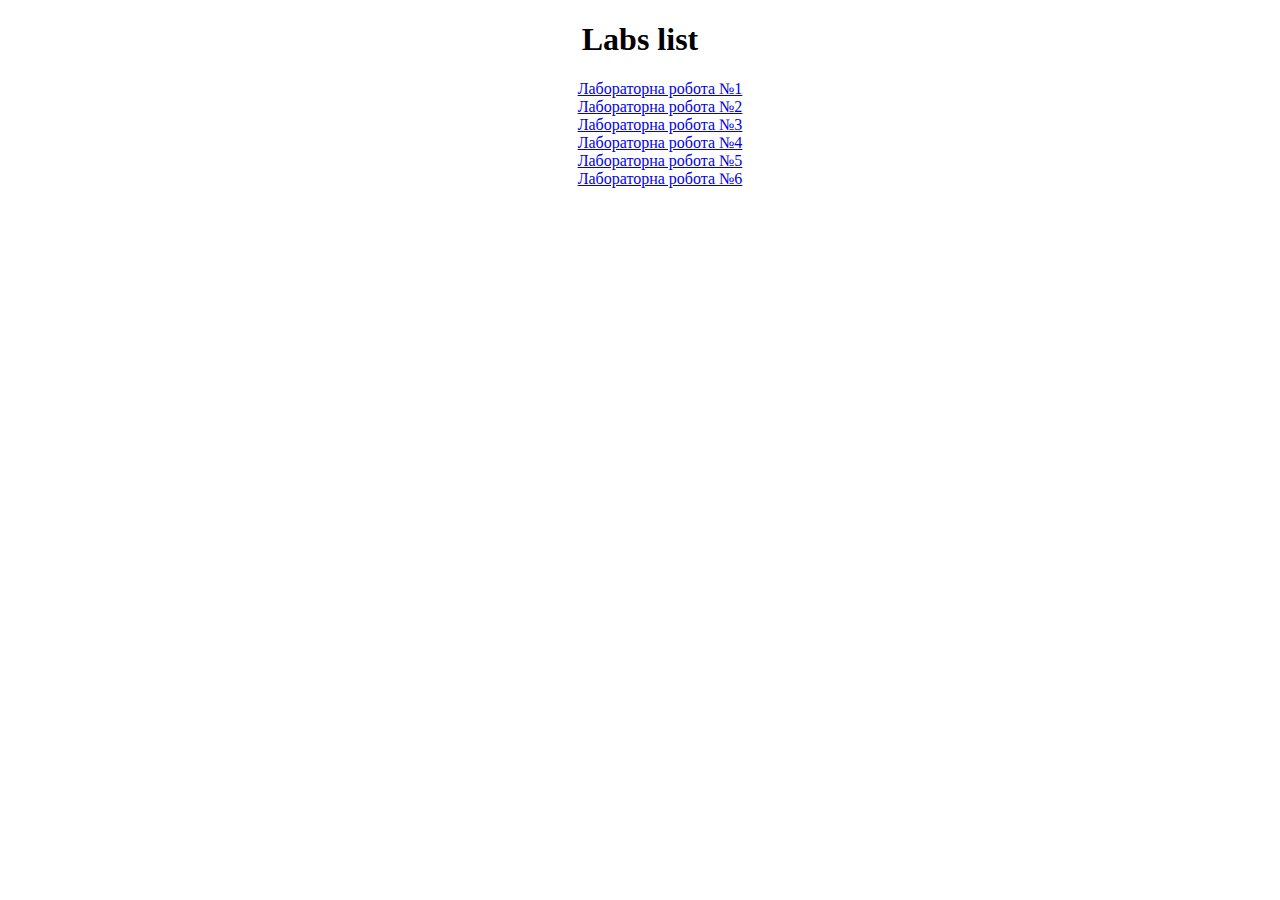
<file: index.html>
<!DOCTYPE html>
<html lang="en">
<head>
    <meta charset="UTF-8">
    <title>Чаплицький Дарій Андрійович</title>
    <style>body{text-align: center;}ul{text-decoration: none; list-style-type: none;}</style>
</head>
<body>
    <h1>Labs list</h1>
    <ul>
        <li><a href="lab1/index.html">Лабораторна робота №1</a></li>
        <li><a href="lab2/index.html">Лабораторна робота №2</a></li>
        <li><a href="lab3/index.html">Лабораторна робота №3</a></li>
        <li><a href="lab4/index.html">Лабораторна робота №4</a></li>
        <li><a href="lab5/index.html">Лабораторна робота №5</a></li>
        <li><a href="lab6/index.html">Лабораторна робота №6</a></li>
    </ul>
</body>
</html>
</file>
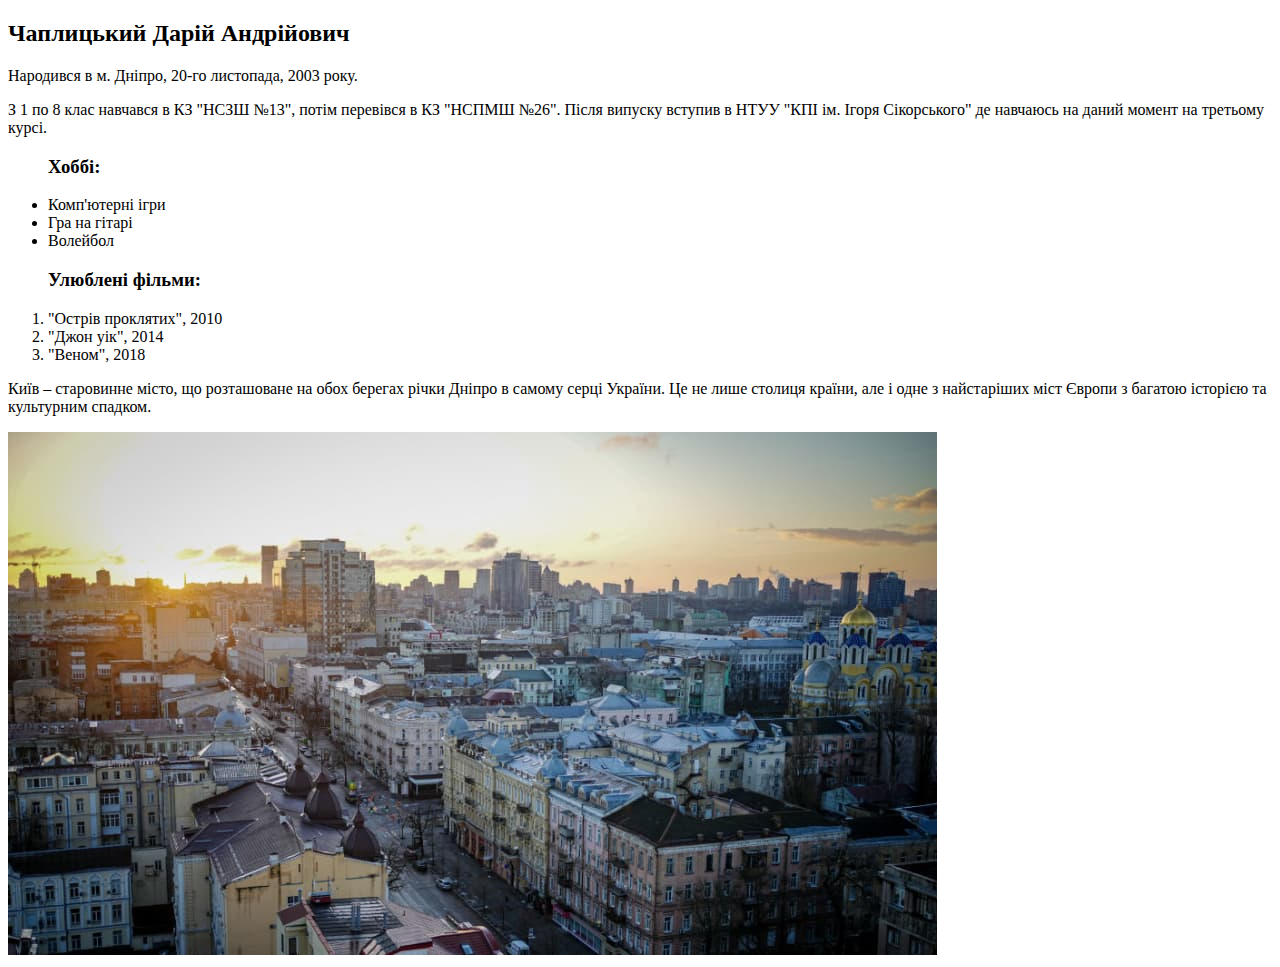
<file: lab-1/index.html>
<!DOCTYPE html>
<html lang="en">
<head>
    <meta charset="UTF-8">
    <title>Чаплицький Д.А. ІО-14</title>
</head>
<body>
    
    <p><h2>Чаплицький Дарій Андрійович</h2></p>
    <p>Народився в м. Дніпро, 20-го листопада, 2003 року.</p>
    <p>З 1 по 8 клас навчався в КЗ "НСЗШ №13", потім перевівся в КЗ "НСПМШ №26". Після випуску вступив в НТУУ "КПІ ім. Ігоря Сікорського" де навчаюсь на даний момент на третьому курсі. </p>

    <ul><h3>Хоббі:</h3>
        <li>Комп'ютерні ігри</li>
        <li>Гра на гітарі</li>
        <li>Волейбол</li>
    </ul>

    <ol><h3>Улюблені фільми:</h3>
        <li>"Острів проклятих", 2010</li>
        <li>"Джон уік", 2014</li>
        <li>"Веном", 2018</li>
    </ol>

    <p>Київ – старовинне місто, що розташоване на обох берегах річки Дніпро в самому серці України. Це не лише столиця країни, але і одне з найстаріших міст Європи з багатою історією та культурним спадком.</p>
    <a href="https://kyivcity.gov.ua/"><img src="./kyiv.jpeg" alt="Місто Київ"></a>
</body>
</html>
</file>
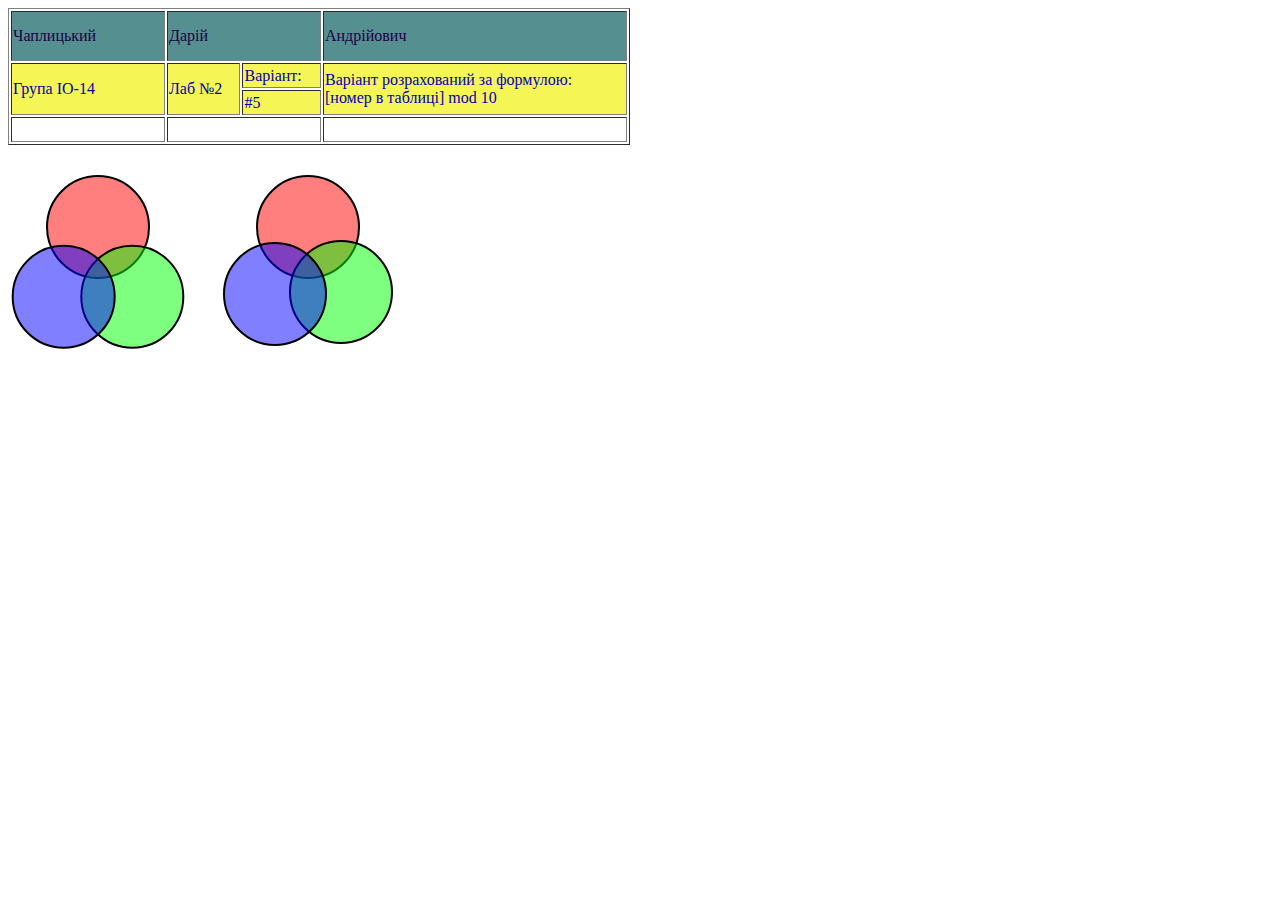
<file: lab-2/index.html>
<!DOCTYPE html>
<html lang="en">
<head>
    <meta charset="UTF-8">
    <title>Чаплицький Д.А. ІО-14</title>
    <style>

        #row1 {
            background-color: #558f8f; 
            color: #1C0047;
        }
        #row1:hover {
            background-color: #1C0047; 
            color: #558f8f;
        }

        #row2 {
            background-color: #f5f555; 
            color: #0300B3;
        }
        #row2:hover{
            background-color: #0300B3; 
            color: #f5f555;
        }
    </style>
    <link rel="stylesheet" href="style.css">
</head>
<body>
    <table border="1">

        <tr id=row1 height="50">
            <td width="150">Чаплицький</td>
            <td colspan="2" width="150">Дарій</td>
            <td width="300">Андрійович</td>
        </tr> 
    
        <tr id="row2" height="25">
            <td rowspan="2">Група ІО-14</td>
            <td rowspan="2">Лаб №2</td>
            <td >Варіант:</td>
            <td rowspan="2">Варіант розрахований за формулою:<br> [номер в таблиці] mod 10</td>
        </tr>

        <tr id="row2" height="25">
            <td>#5</td>
        </tr>

        <tr height="25">
            <td></td>
            <td colspan="2"></td>
            <td></td>
        </tr> 

    </table>
     
    <ul>
        <li class="transform">
            <p class="circle" id="red"></p>
            <p class="circle" id="green"></p>
            <p class="circle" id="blue"></p>
        </li>

        <li class="position">
            <p class="circle" id="red"></p>
            <p class="circle" id="green"></p>
            <p class="circle" id="blue"></p>
        </li>
    </ul>

</body>
</html>
</file>
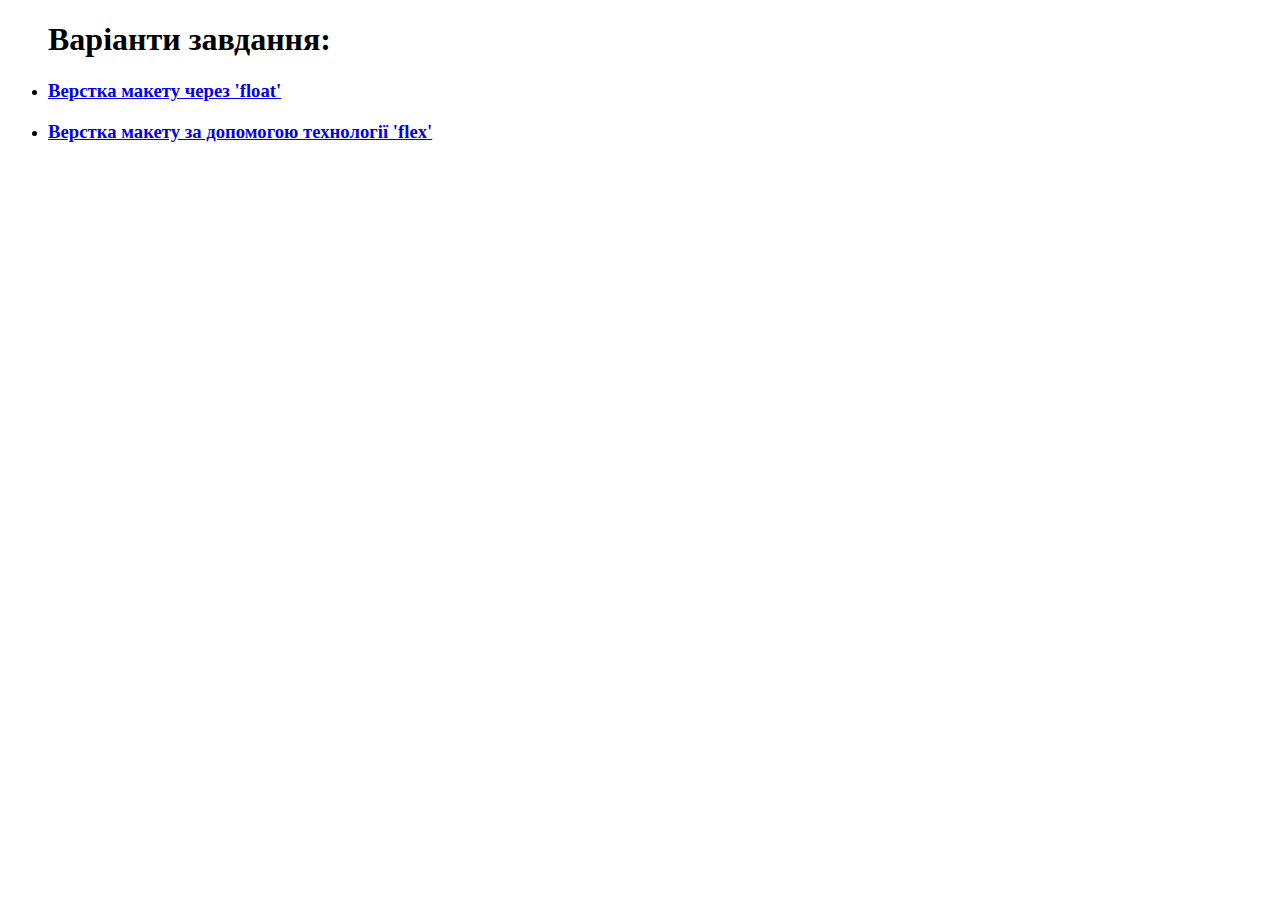
<file: lab-3/index.html>
<!DOCTYPE html>
<html lang="en">
<head>
    <meta charset="UTF-8">
    <title>Чаплицький Д.А. ІО-14</title>
</head>
<body>
    <ul><h1>Варіанти завдання:</h1>
        <li><a href="float.html"><h3>Верстка макету через 'float'</h3></a></li>
        <li><a href="flex.html"><h3>Верстка макету за допомогою технології 'flex'</h3></a></li>
    </ul>
</body>
</html>
</file>
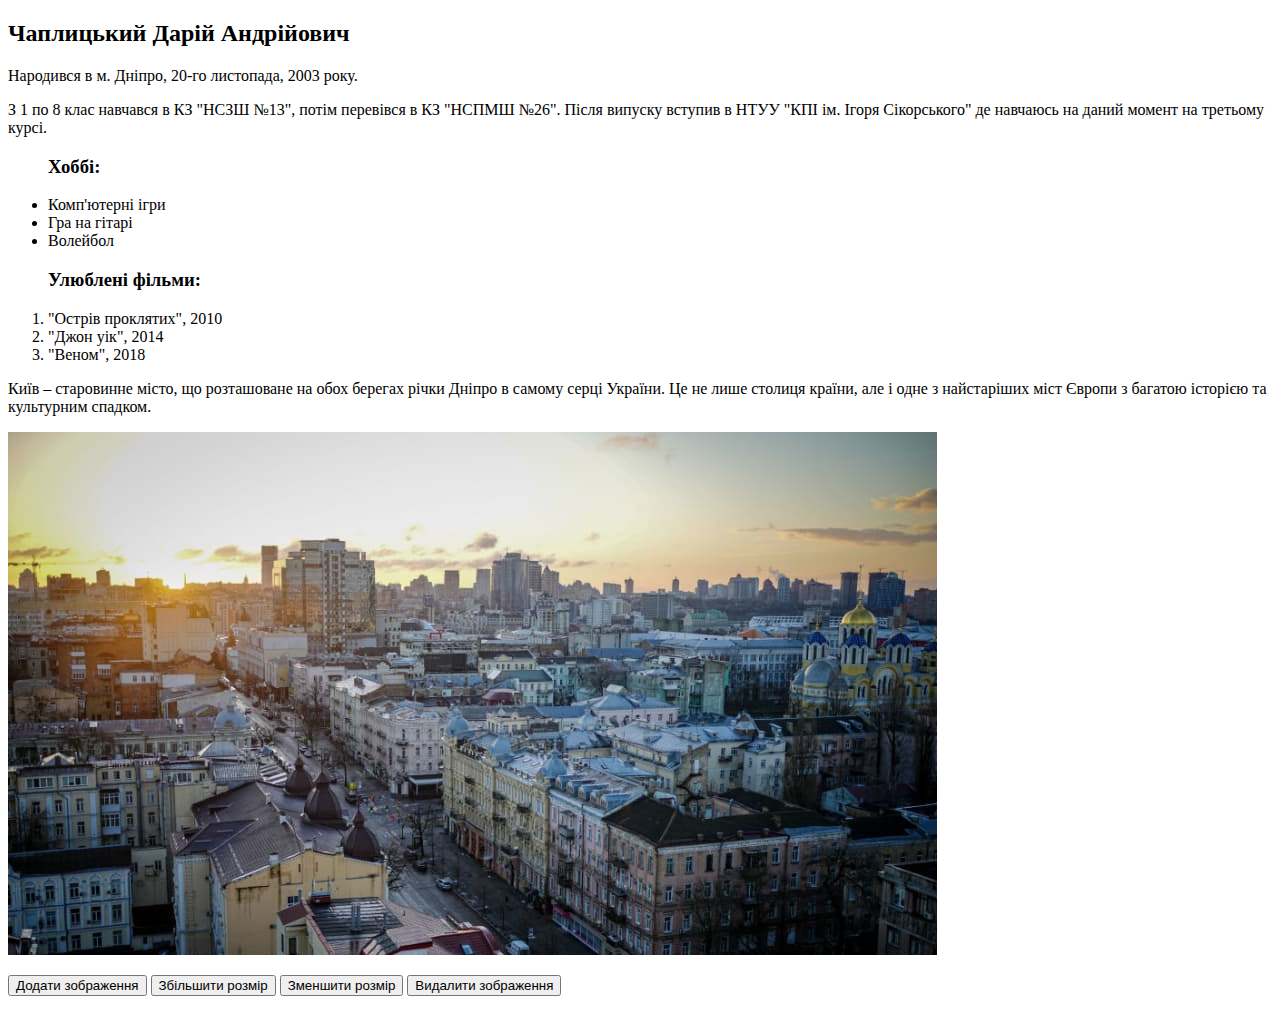
<file: lab-4/index.html>
<!DOCTYPE html>
<html lang="en">
<head>
    <meta charset="UTF-8">
    <title>Чаплицький Д.А. ІО-14</title>
    <link rel="stylesheet" href="style.css">
</head>
<body>
    
    <p><h2>Чаплицький Дарій Андрійович</h2></p>
    <p>Народився в м. Дніпро, 20-го листопада, 2003 року.</p>
    <p>З 1 по 8 клас навчався в КЗ "НСЗШ №13", потім перевівся в КЗ "НСПМШ №26". Після випуску вступив в НТУУ "КПІ ім. Ігоря Сікорського" де навчаюсь на даний момент на третьому курсі. </p>

    <ul><h3>Хоббі:</h3>
        <li id="fifth" onclick="changeColorForFifth()">Комп'ютерні ігри</li>
        <li id="sixth">Гра на гітарі</li>
        <li>Волейбол</li>
    </ul>

    <ol><h3>Улюблені фільми:</h3>
        <li>"Острів проклятих", 2010</li>
        <li>"Джон уік", 2014</li>
        <li>"Веном", 2018</li>
    </ol>

    <p>Київ – старовинне місто, що розташоване на обох берегах річки Дніпро в самому серці України. Це не лише столиця країни, але і одне з найстаріших міст Європи з багатою історією та культурним спадком.</p>
    <a id="kyivImageParent" href="https://kyivcity.gov.ua/"><img src="./kyiv.jpeg" alt="Місто Київ" id="kyivImage"></a>
    <ul class="buttons">
        <button onclick="addImage()">Додати зображення</button>
        <button onclick="increaseImageSize()">Збільшити розмір</button>
        <button onclick="decreaseImageSize()">Зменшити розмір</button>
        <button onclick="removeImage()">Видалити зображення</button>
    </ul>

    <script src="script.js"></script>
</body>
</html>
</file>
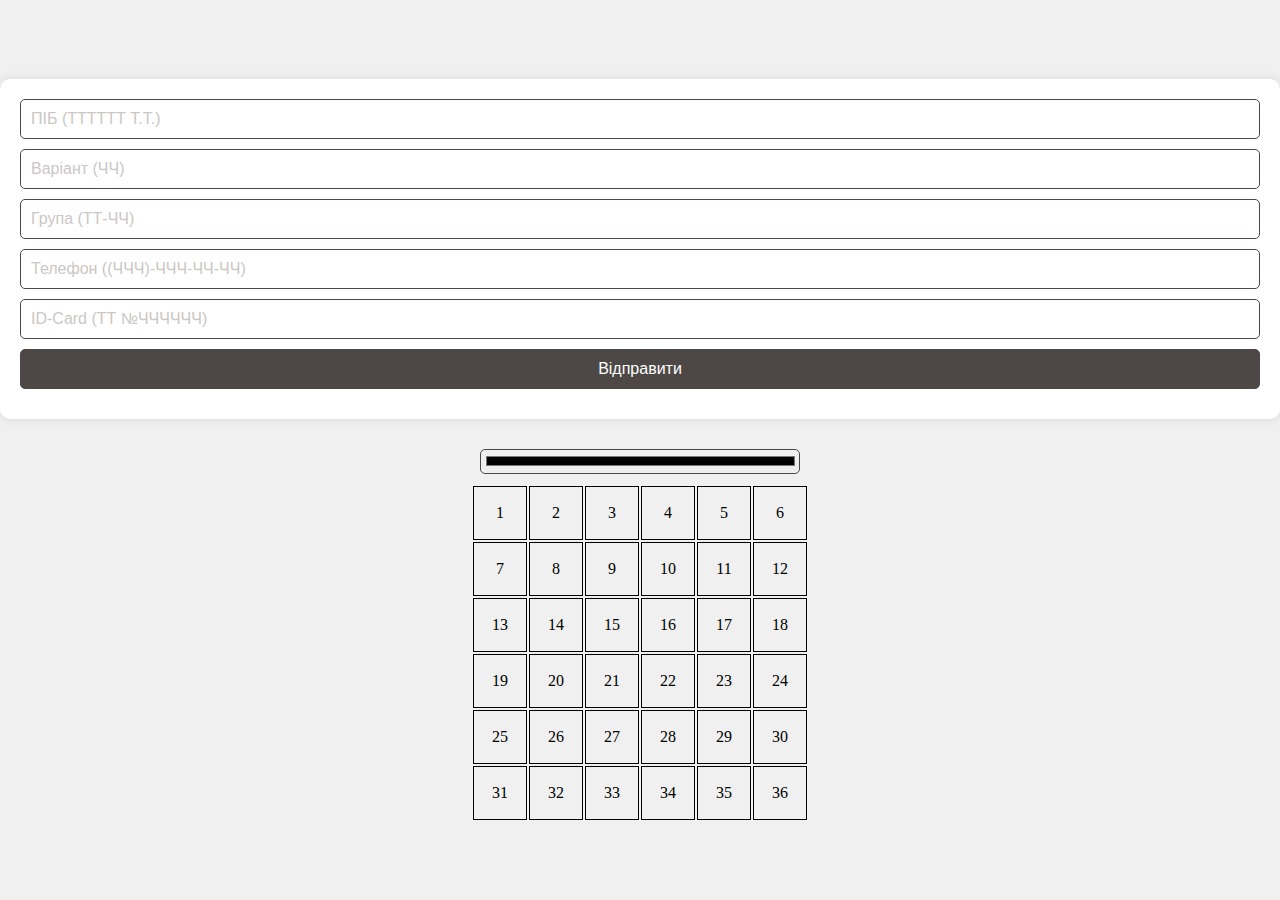
<file: lab-5/index.html>
<!DOCTYPE html>
<html lang="en">
<head>
  <meta charset="UTF-8">
  <link rel="stylesheet" href="style.css">
  <title>Чаплицький Д.А. ІО-14</title>
</head>
<body>
    <!-- Завдання №1 -->
    <form id="myForm">
        <input type="text" placeholder="ПІБ (ТТТТТТ Т.Т.)" id="pib">
        <input type="text" placeholder="Варіант (ЧЧ)" id="variant">
        <input type="text" placeholder="Група (ТТ-ЧЧ)" id="group">
        <input type="text" placeholder="Телефон ((ЧЧЧ)-ЧЧЧ-ЧЧ-ЧЧ)" id="phone">
        <input type="text" placeholder="ID-Card (ТТ №ЧЧЧЧЧЧ)" id="idCard">
        <button type="button" onclick="validateForm()">Відправити</button>
    </form>

    <div id="result">
        <!-- Тут буде виводитись результат -->
    </div>

    <!-- Завдання №2 -->
    <input type="color" id="colorPicker">
    <table id="colorTable"></table>

    <script src="script.js"></script>
</body>
</html>
</file>
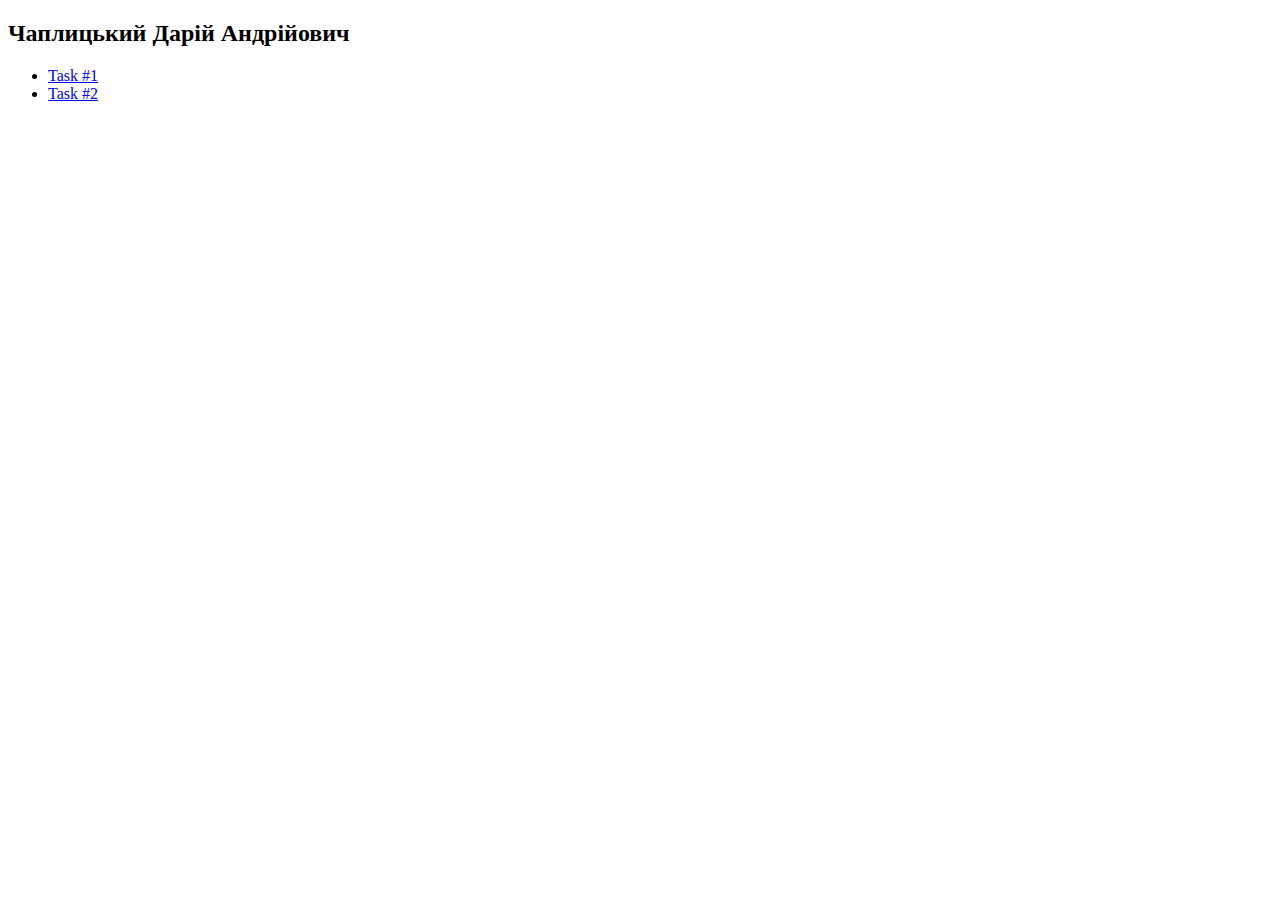
<file: lab2/index.html>
<!DOCTYPE html>
<html lang="en">

<head>
	<meta charset="UTF-8">
	<title>Чаплицький Дарій Андрійович</title>
</head>

<body>
	<h2>Чаплицький Дарій Андрійович</h2>
	<ul>
		<li><a href="table.html">Task #1</a></li>
		<li><a href="figure.html">Task #2</a></li>
	</ul>
</body>

</html>
</file>
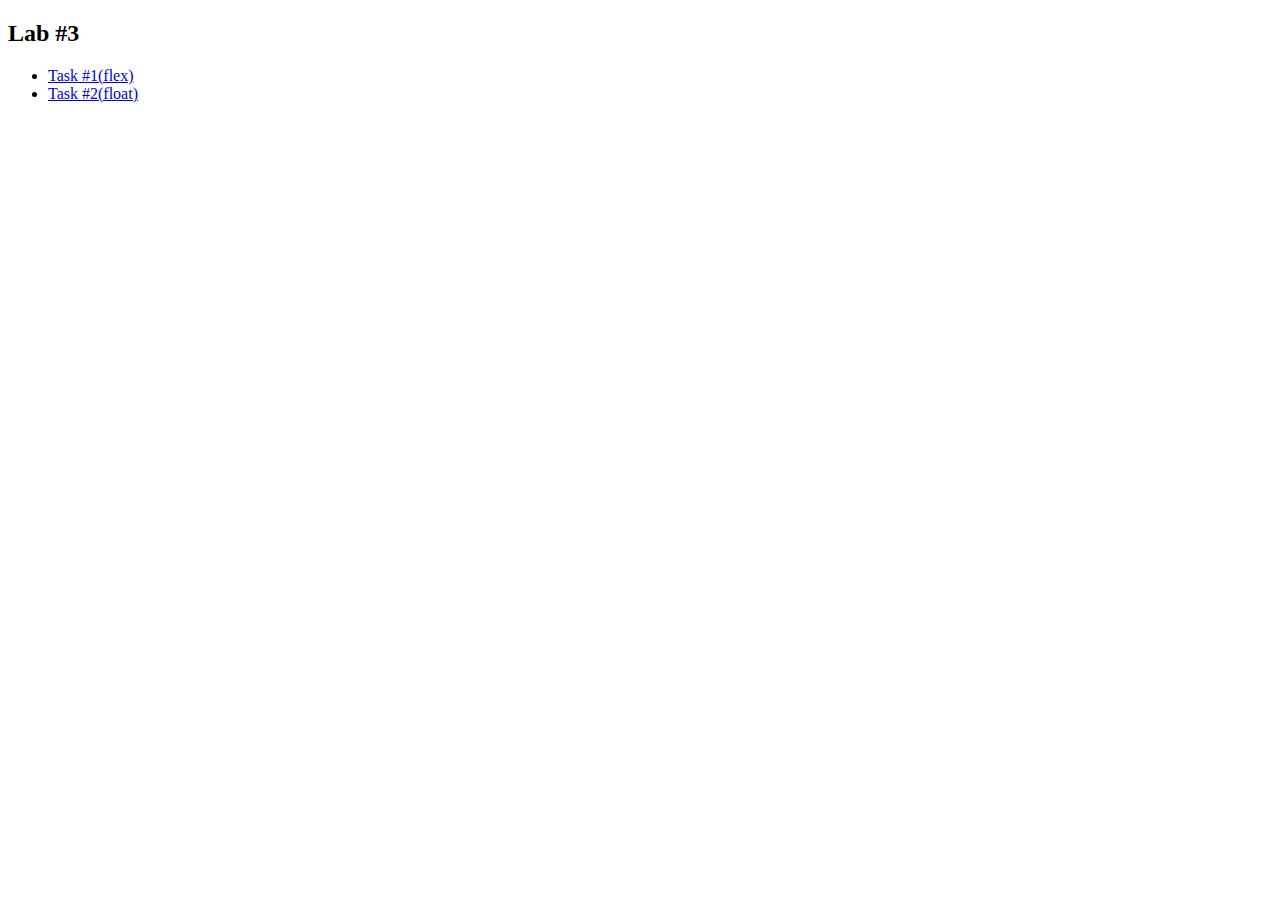
<file: lab3/index.html>
<!DOCTYPE html>
<html lang="en">

<head>
	<meta charset="UTF-8">
	<title>Чаплицький Дарій Андрійович</title>
</head>

<body>
	<h2>Lab #3</h2>
	<ul>
		<li><a href="flex.html">Task #1(flex)</a></li>
		<li><a href="float.html">Task #2(float)</a></li>
	</ul>
</body>

</html>
</file>
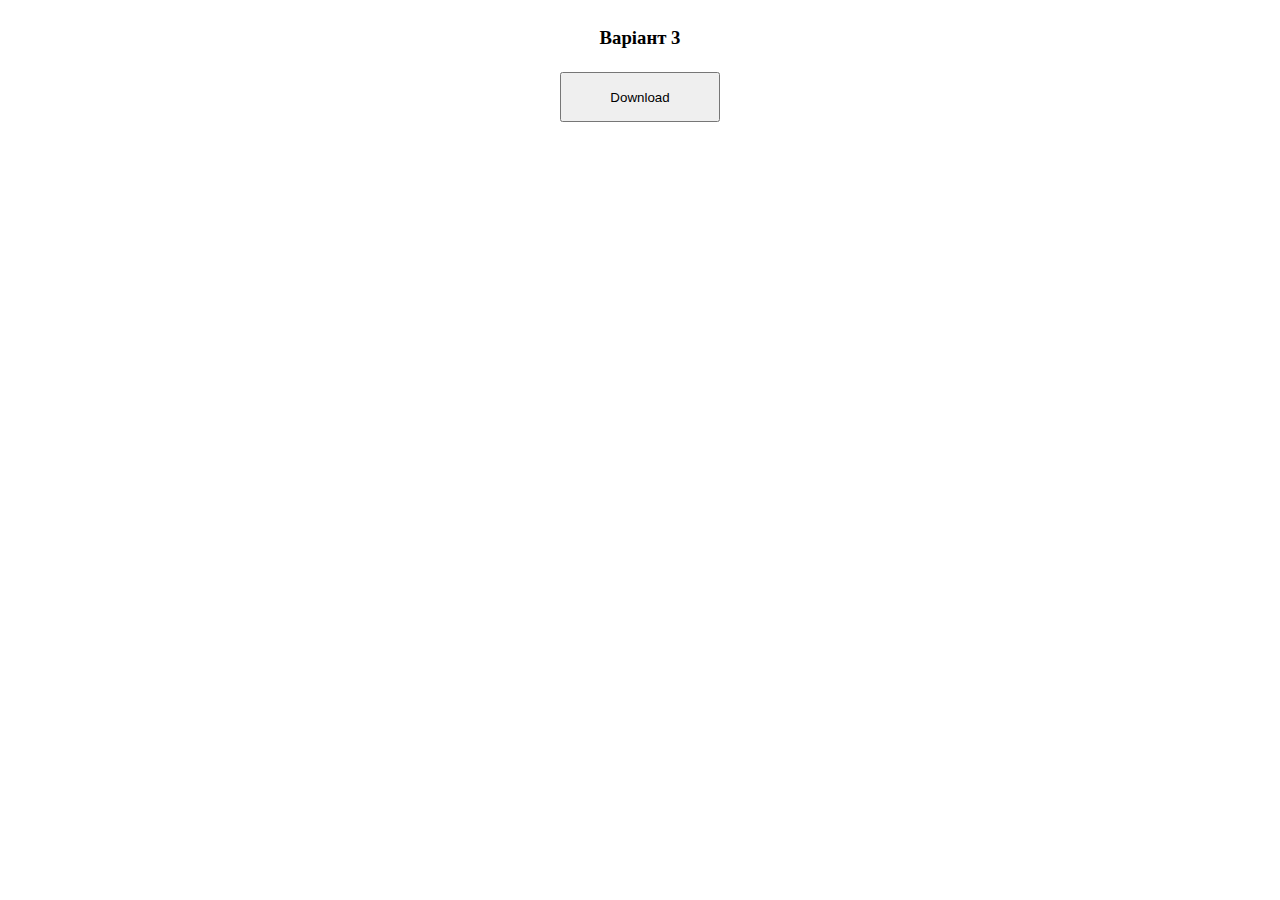
<file: lab6/index.html>
<!DOCTYPE html>
<html lang="uk">

<head>
    <title>Чаплицький Дарій Андрійович</title>
    <meta charset="UTF-8">
    <meta name="keywords" content="Lab6">
    <link rel="stylesheet" href="css/style.css">
</head>

<body>
    <h3>Варіант 3</h3>
    <button type="button" onclick="getData()">Download</button>
    <div id="result"></div>
    <script src="js/script.js"></script>
</body>

</html>
</file>
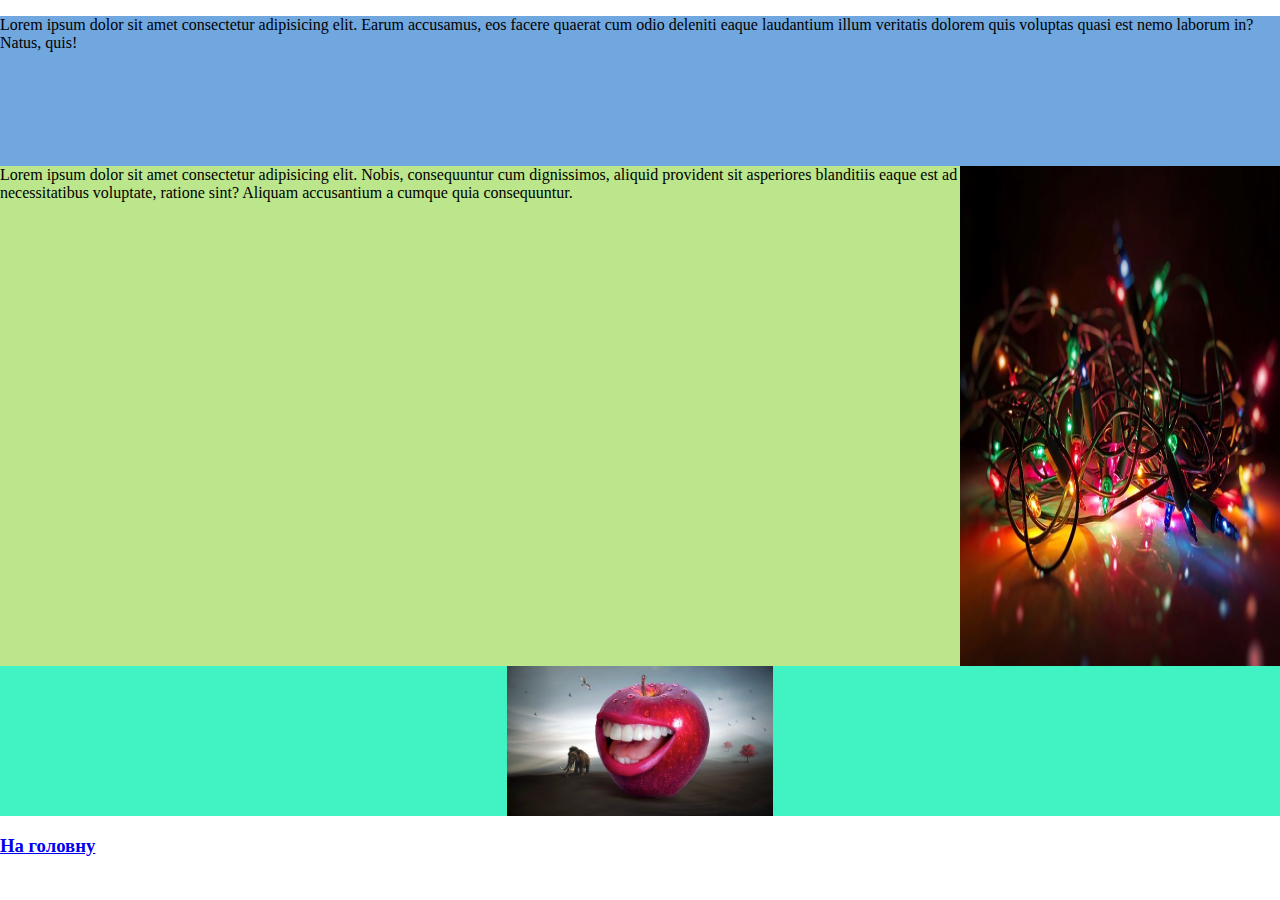
<file: lab-3/flex.html>
<!DOCTYPE html>
<html lang="en">
<head>
    <meta charset="UTF-8">
    <title>Чаплицький Д.А. ІО-14</title>
    <link rel="stylesheet" href="style.css">
</head>
<body>
    <div class="flex-header">
        <p>Lorem ipsum dolor sit amet consectetur adipisicing elit. Earum accusamus, eos facere quaerat cum odio deleniti eaque laudantium illum veritatis dolorem quis voluptas quasi est nemo laborum in? Natus, quis!</p>
    </div>

    <div class="flex-content">
        <p>Lorem ipsum dolor sit amet consectetur adipisicing elit. Nobis, consequuntur cum dignissimos, aliquid provident sit asperiores blanditiis eaque est ad necessitatibus voluptate, ratione sint? Aliquam accusantium a cumque quia consequuntur.</p>
        <img src="imgs/geadfbcfe3a5b92082a91b969851571df6198523e212485bbe0d9b1dc61a17236294cac4370a4bebd67cd83adf7e02992_640.jpg" alt="">
    </div>
    
    <div class="flex-footer">
        <img src="imgs/54e7d14b4250a414f1dc8460962e33791c3ad6e04e50744172297cdc924cc3_640.jpg" alt="">
    </div>
    

    <h3><a href="index.html">На головну</a></h3>
</body>
</html>
</file>
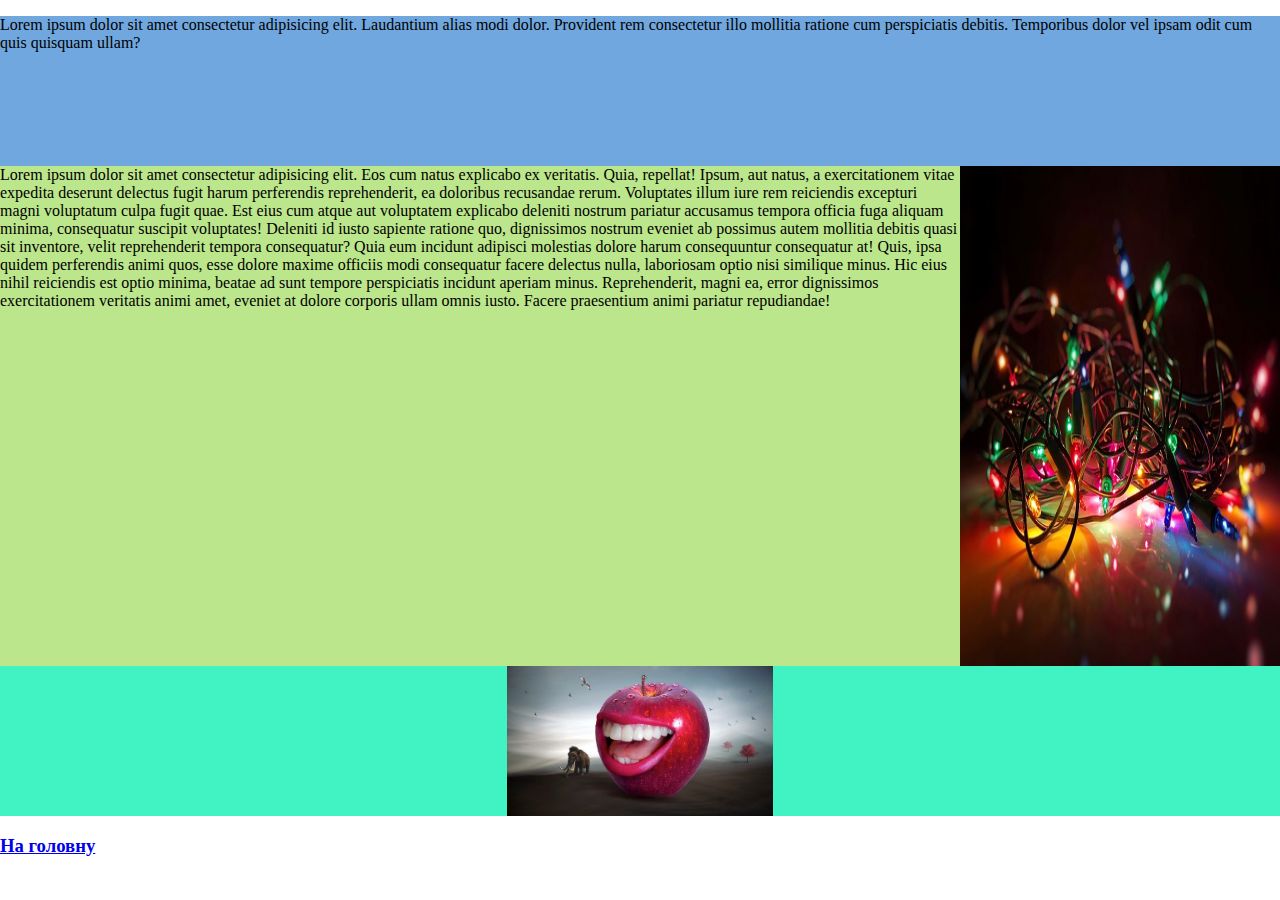
<file: lab-3/float.html>
<!DOCTYPE html>
<html lang="en">
<head>
    <meta charset="UTF-8">
    <title>Чаплицький Д.А. ІО-14</title>
    <link rel="stylesheet" href="style.css">
</head>
<body>
    <div class="float-header">
        <p>Lorem ipsum dolor sit amet consectetur adipisicing elit. Laudantium alias modi dolor. Provident rem consectetur illo mollitia ratione cum perspiciatis debitis. Temporibus dolor vel ipsam odit cum quis quisquam ullam?</p>
    </div>

    <div class="float-content">
        <p>Lorem ipsum dolor sit amet consectetur adipisicing elit. Eos cum natus explicabo ex veritatis. Quia, repellat! Ipsum, aut natus, a exercitationem vitae expedita deserunt delectus fugit harum perferendis reprehenderit, ea doloribus recusandae rerum. Voluptates illum iure rem reiciendis excepturi magni voluptatum culpa fugit quae. Est eius cum atque aut voluptatem explicabo deleniti nostrum pariatur accusamus tempora officia fuga aliquam minima, consequatur suscipit voluptates! Deleniti id iusto sapiente ratione quo, dignissimos nostrum eveniet ab possimus autem mollitia debitis quasi sit inventore, velit reprehenderit tempora consequatur? Quia eum incidunt adipisci molestias dolore harum consequuntur consequatur at! Quis, ipsa quidem perferendis animi quos, esse dolore maxime officiis modi consequatur facere delectus nulla, laboriosam optio nisi similique minus. Hic eius nihil reiciendis est optio minima, beatae ad sunt tempore perspiciatis incidunt aperiam minus. Reprehenderit, magni ea, error dignissimos exercitationem veritatis animi amet, eveniet at dolore corporis ullam omnis iusto. Facere praesentium animi pariatur repudiandae!</p>
        <img src="imgs/geadfbcfe3a5b92082a91b969851571df6198523e212485bbe0d9b1dc61a17236294cac4370a4bebd67cd83adf7e02992_640.jpg" alt="">
    </div>
    
    <div class="float-footer">
        <img src="imgs/54e7d14b4250a414f1dc8460962e33791c3ad6e04e50744172297cdc924cc3_640.jpg" alt="">
    </div>
    

    <h3><a href="index.html">На головну</a></h3>
</body>
</html>
</file>
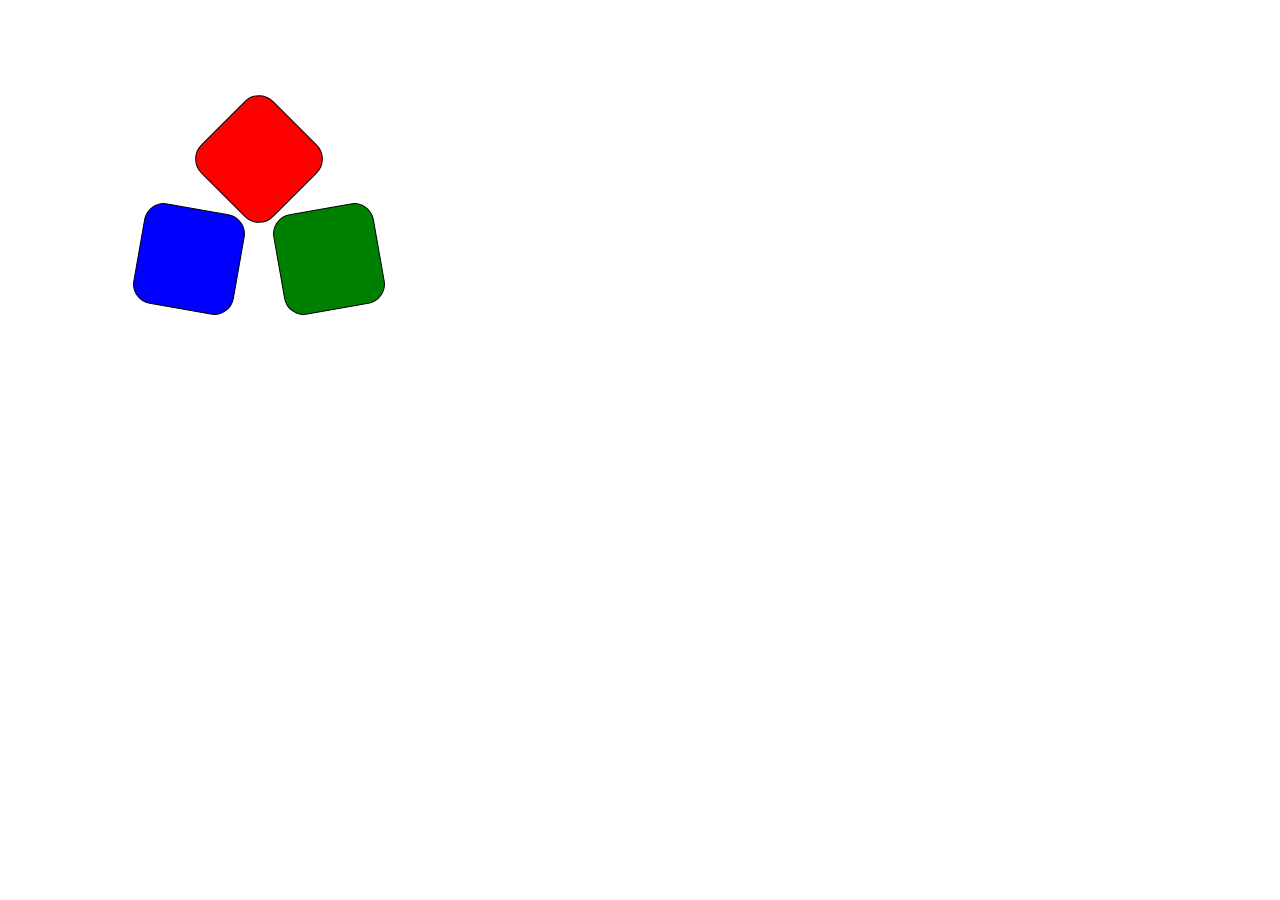
<file: lab2/figure.html>
<!DOCTYPE html>
<html lang="uk">

<head>
	<title>Чаплицький Дарій Андрійович</title>
	<meta charset="UTF-8">
	<link rel="stylesheet" href="css/figureStyle.css">
</head>

<body>
	<div class="blocks">
		<div class="box" id="box1"></div>
		<div class="box" id="box2"></div>
		<div class="box" id="box3"></div>
	</div>
</body>

</html>
</file>
<file: lab-2/style.css>
.transform {
    display: inline-block;
    margin-top: 30px;
    margin-left: 38px;
    width: 168px;
}
.position {
    display: inline-block;
    margin-top: 30px;
    margin-left: 38px;
    width: 168px;
}
.circle{
    margin:0;
    padding:0;
    width: 100px;
    height: 100px;
    border-radius: 50%;
    border: 2px solid black;
}
#red{
    background-color: rgba(255, 0, 0, 50%);
}
#green{
    background-color: rgba(0, 255, 0, 50%);
}
#blue{
    background-color: rgba(0, 0, 255, 50%);
}
.transform #green{
    transform: translate(33%, -33%);
}
.transform #blue{
    transform: translate(-33%, -133%);
}
.position #green{
    position:relative;
    left: 33px;
    top: -39px;
}
.position #blue{
    position: relative;
    left: -33px;
    top: -141px;
}


ul {
    margin: 0;
    padding: 0;
}
</file>
<file: lab-4/style.css>
.buttons button{
    display: inline-block;
}
.buttons {
    margin: 10 0 10 0;
    padding: 0;
}
</file>
<file: lab-5/style.css>
body {
    display: flex;
    flex-direction: column;
    justify-content: center;
    align-items: center;
    height: 100vh;
    margin: 0;
    background-color: #f0f0f0;
}

form {
    background-color: white;
    padding: 20px;
    border-radius: 10px;
    box-shadow: 0 0 10px rgba(0, 0, 0, 0.1);
    text-align: center;
}

input, button {
    width: 100%;
    padding: 10px;
    margin-bottom: 10px;
    box-sizing: border-box;
    border: 1px solid #4D4845;
    border-radius: 5px;
    font-size: 16px;
}

input::placeholder {
    color: #CBC7C4;
}

button {
    background-color: #4D4845;
    color: white;
    cursor: pointer;
}

button:hover {
    background-color: #635e5a;
}

ul {
    list-style: none;
    padding: 0;
}

li {
    color: #4D4845;
}

.error {
    border-color: red;
}

.error-message {
    color: red;
    margin-top: -10px;
    margin-bottom: 10px;
}

#result {
    margin-top: 30px;
}

td {
    width: 50px;
    height: 50px;
    border: 1px solid #000;
    text-align: center;
    cursor: pointer;
}

#colorPicker {
    width: 25%;
    height: 25px;
    padding: 2.5px;
}
</file>
<file: lab6/css/style.css>
body{
	display: flex;
	flex-direction: column;
	align-items: center;
}

button{
	height: 50px;
	width: 160px;
	margin: 5px;
}

#result{
	width: 100wh;
	display: flex;
	gap: 15px;
	flex-flow: row wrap;
	justify-content: space-around;
}
</file>
<file: lab-3/style.css>
body, div{
    margin:0;
    padding:0;
}
.float-header{
    height: 150px;
    width: 100%;
    background-color: #70A7DF;
}
.float-content{
    height: 500px;
    width: 100%;
}
.float-footer{
    height: 150px;
    width: 100%;
    background-color: #41F2C2;
    overflow: hidden;
    text-align: center;
}
.float-content p{
    margin:0;
    height:500px;
    width: 75%;
    background-color: #BCE68B;
    float: left;
}
.float-content img{
    margin:0;
    height:500px;
    width:25%;
    background-color: #93B071;
    float: right;
}
.float-footer img{
    height:150px;
}











.flex-header{
    width:100%;
    height:150px;
    background-color: #70A7DF;
}
.flex-content{
    display: flex;
    flex-direction:row;
    height:500px;
}
.flex-content p{
    margin:0;
    background-color: #BCE68B;
}
.flex-content img{
    width: 25%;
    order: 2;
    background-color: #93B071;
}
.flex-footer{
    text-align: center;
    background-color: #41F2C2;
    height: 150px;
}
.flex-footer img{
    height: 150px;
    margin:0;
}
</file>
<file: lab2/css/figureStyle.css>
.box {
	height: 100px;
	width: 100px;
	border: 1px solid black;
	border-radius: 20px;
 }

#box1 {
	background-color: red;
	position: absolute;
	margin-left: 200px;
	margin-top: 100px;
	rotate: -45deg;
}

#box2 {
	background-color: blue;
    position: absolute;
    margin-left: 130px;
    margin-top: 200px;
    rotate: 10deg;
}

#box3 {
	background-color: green;
	position: absolute;
	margin-left: 270px;
	margin-top: 200px;
	rotate: -10deg;
}
</file>
